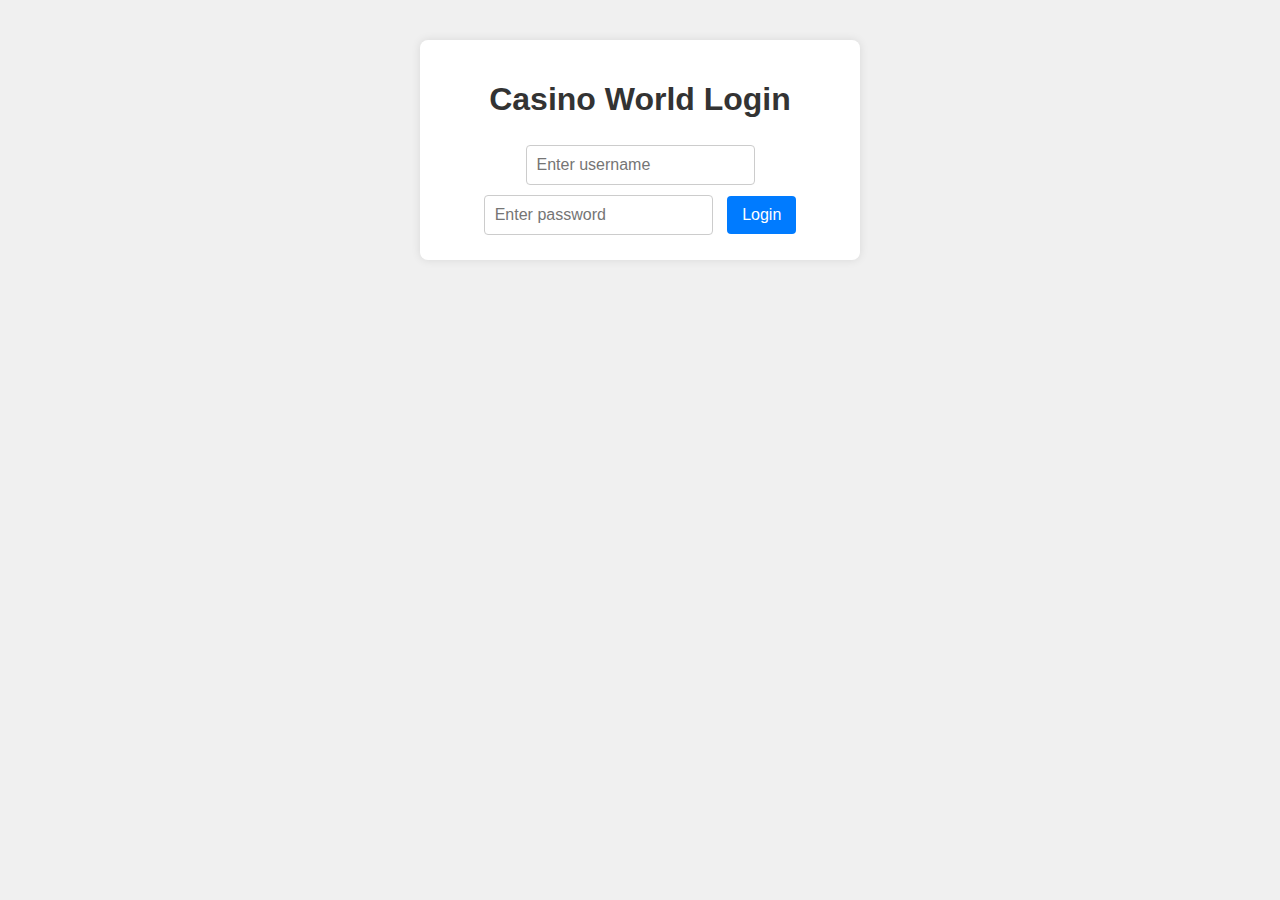
<file: index.html>
<!DOCTYPE html>
<html>
<head>
  <title>Login - Casino World</title>
  <link rel="stylesheet" href="style.css">
</head>
<body>
  <div class="container login-container">
    <h1>Casino World Login</h1>
    <form id="loginForm">
      <input type="text" id="username" placeholder="Enter username" required>
      <input type="password" id="password" placeholder="Enter password">
      <button type="submit" id="loginButton">Login</button>
    </form>
  </div>
  <script src="auth.js" defer></script>
</body>
</html>
</file>
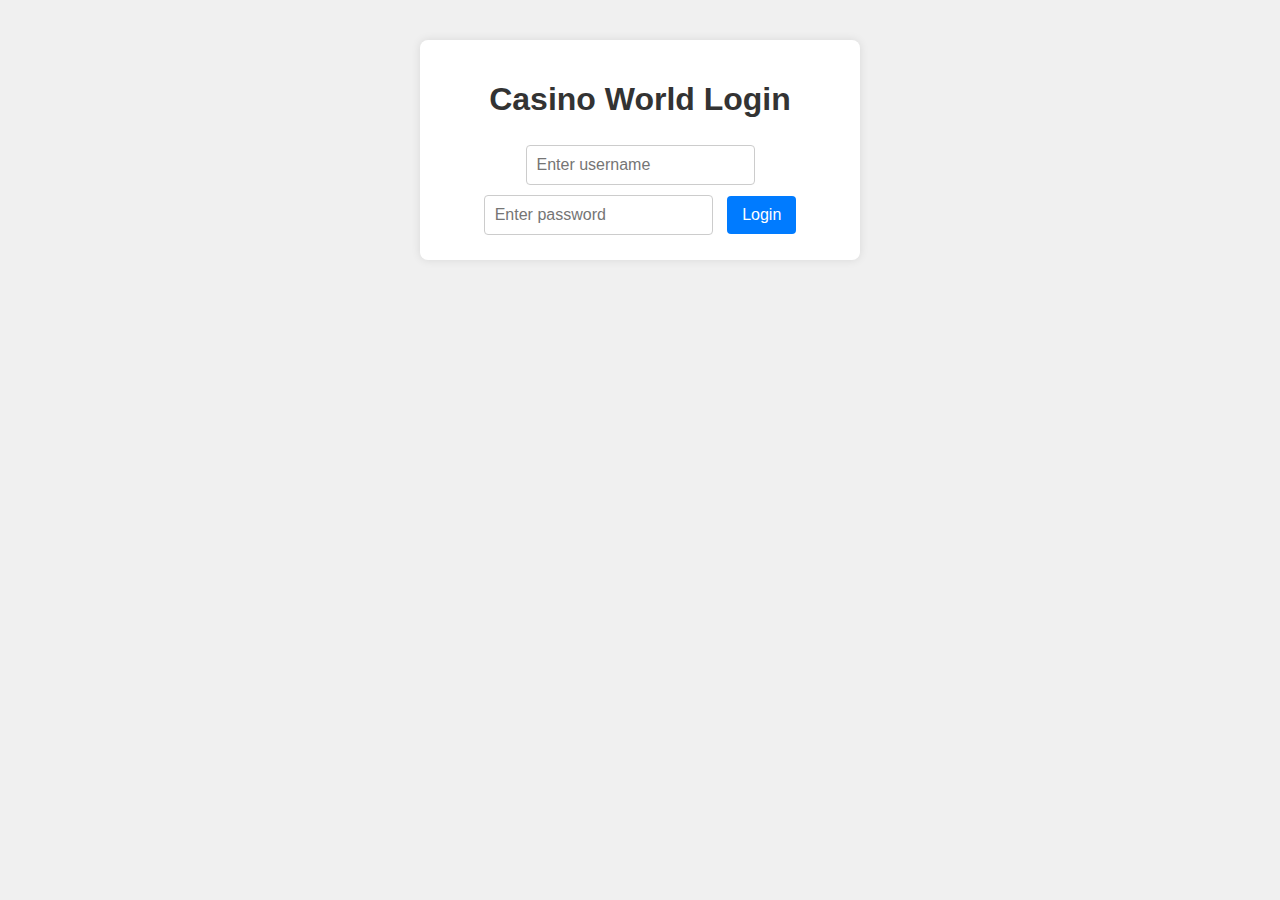
<file: lobby.html>
<!DOCTYPE html>
<html>
<head>
  <title>Game Lobby - Casino World</title>
  <link rel="stylesheet" href="style.css">
</head>
<body>
  <div class="container lobby-container">
    <h1 id="welcomeMessage"></h1>
    <nav>
      <a href="slots.html">Play Slots</a>
      <a href="poker.html">Play Poker</a>
    </nav>
    <button id="logoutButton">Logout</button>
  </div>
  <script src="main.js" defer></script>
</body>
</html>
</file>
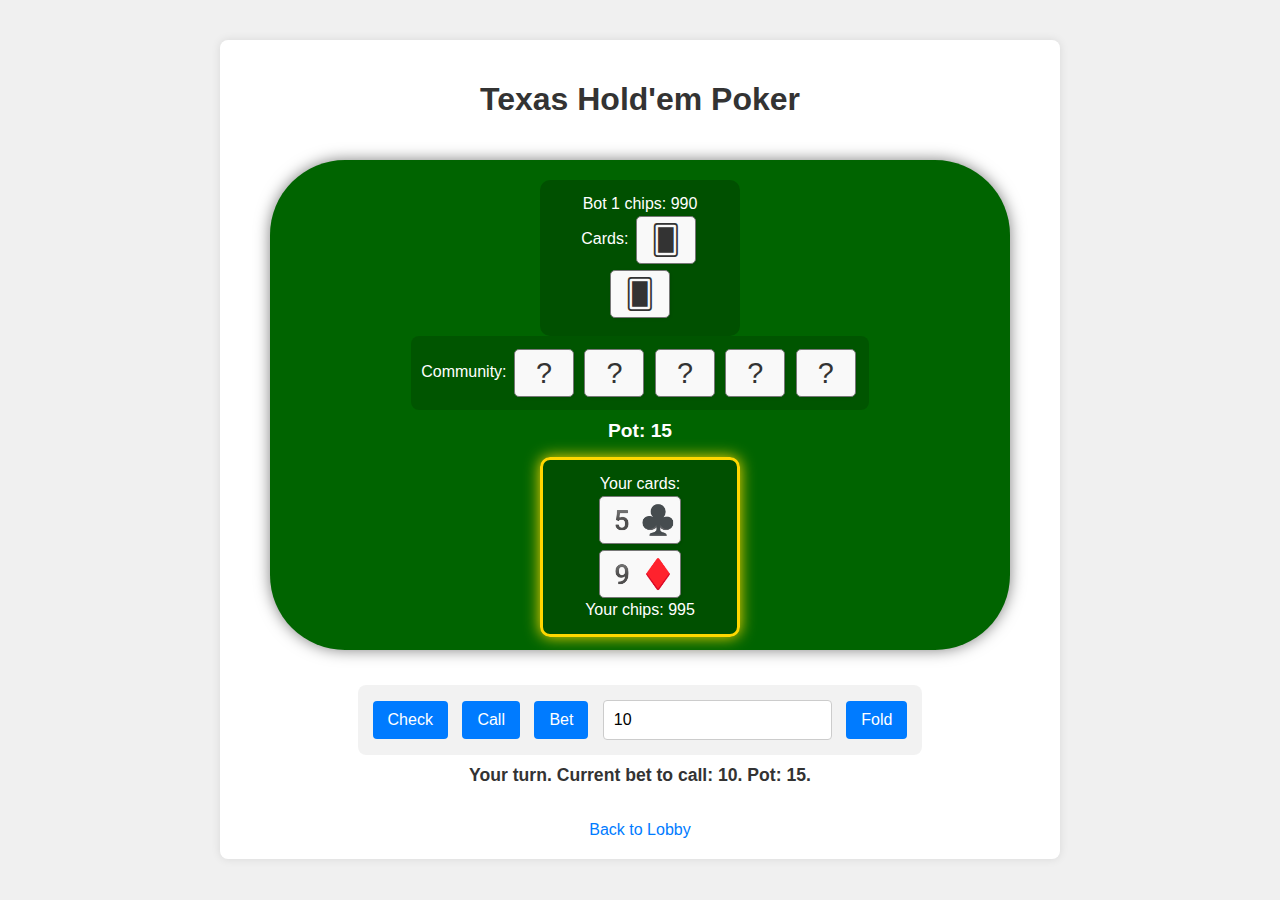
<file: poker.html>
<!DOCTYPE html>
<html>
<head>
  <title>Poker Game - Casino World</title>
  <link rel="stylesheet" href="style.css">
</head>
<body>
  <div class="container poker-page-container"> <!-- Renamed outer container for clarity -->
    <h1>Texas Hold'em Poker</h1>

    <div id="pokerTableContainer">
      <div id="pokerTable">
        <!-- Bot Area (Top-Center) -->
        <div id="bot1Area" class="table-player-area">
          <div>Bot 1 chips: <span id="bot1Chips">1000</span></div>
          <div>Cards: <span id="bot1Card1">🂠</span> <span id="bot1Card2">🂠</span></div>
        </div>

        <!-- Middle of Table: Community Cards & Pot -->
        <div id="tableCenter">
          <div id="communityCardArea">
            Community:
            <span id="communityCard1">?</span> 
            <span id="communityCard2">?</span> 
            <span id="communityCard3">?</span> 
            <span id="communityCard4">?</span> 
            <span id="communityCard5">?</span>
          </div>
          <div id="potArea">Pot: <span id="potSize">0</span></div>
        </div>

        <!-- Player Area (Bottom-Center) -->
        <div id="playerArea" class="table-player-area">
          <div id="playerCards">Your cards: <span id="playerCard1">?</span> <span id="playerCard2">?</span></div>
          <div>Your chips: <span id="playerChips">1000</span></div>
        </div>
      </div>

      <!-- Action Buttons Area -->
      <div id="playerActions">
        <button id="checkButton">Check</button>
        <button id="callButton">Call</button>
        <button id="betButton">Bet</button>
        <input type="number" id="betAmount" placeholder="Amount" value="10" min="1">
        <button id="foldButton">Fold</button>
      </div>
      
      <!-- Game Info Message -->
      <p id="pokerMessage">Welcome to Poker!</p>

      <!-- New Round Button -->
      <button id="newRoundButton" style="display:none;">New Round</button>
    </div>

    <div style="text-align: center; margin-top: 20px;">
      <a href="lobby.html">Back to Lobby</a>
    </div>
  </div>
  <script src="poker.js" defer></script>
</body>
</html>
</file>
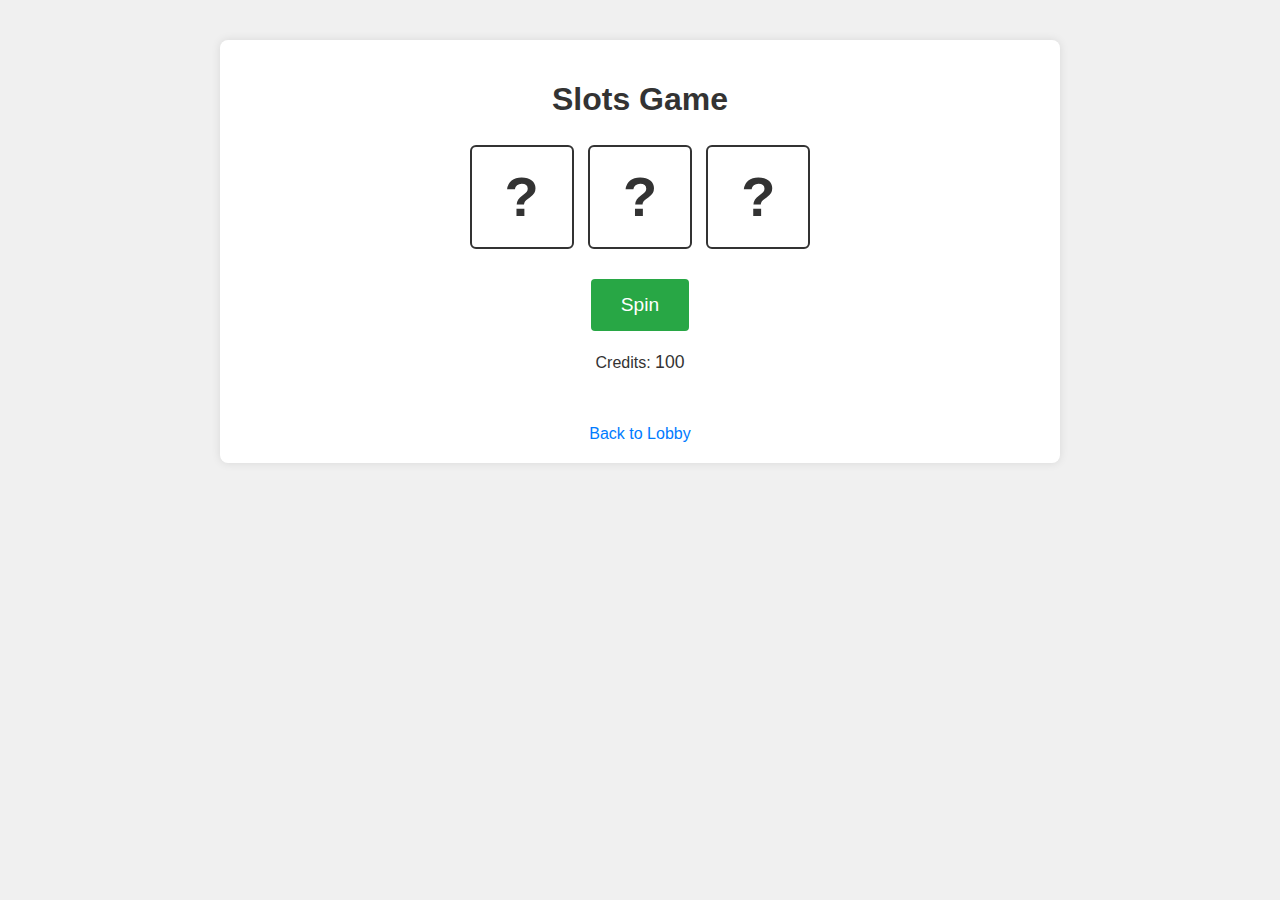
<file: slots.html>
<!DOCTYPE html>
<html>
<head>
  <title>Slots Game - Casino World</title>
  <link rel="stylesheet" href="style.css">
</head>
<body>
  <div class="container slots-container">
    <h1>Slots Game</h1>
    <div class="reel-area">
      <div class="reel" id="reel1">?</div>
      <div class="reel" id="reel2">?</div>
      <div class="reel" id="reel3">?</div>
    </div>
    <button id="spinButton">Spin</button>
    <p>Credits: <span id="creditsDisplay">100</span></p>
    <p id="slotsMessage"></p>
    <a href="lobby.html">Back to Lobby</a>
  </div>
  <script src="slots.js" defer></script>
</body>
</html>
</file>
<file: style.css>
/* General Styles */
body {
  font-family: Arial, sans-serif;
  background-color: #f0f0f0;
  margin: 0;
  padding: 20px;
  color: #333;
}

h1, h2 {
  color: #333;
  text-align: center;
}

button, input[type="submit"] /* Ensure login button gets styles */ {
  padding: 10px 15px;
  background-color: #007bff;
  color: white;
  border: none;
  border-radius: 4px;
  cursor: pointer;
  font-size: 1em;
  margin: 5px;
}

button:hover, input[type="submit"]:hover {
  background-color: #0056b3;
}

input[type="text"],
input[type="password"],
input[type="number"] {
  padding: 10px;
  border: 1px solid #ccc;
  border-radius: 4px;
  margin: 5px;
  font-size: 1em;
}

a {
  text-decoration: none;
  color: #007bff;
  margin: 0 5px;
}

a:hover {
  text-decoration: underline;
}

/* General Container for Centering Content */
.container {
  max-width: 800px;
  margin: 20px auto;
  background: white;
  padding: 20px;
  border-radius: 8px;
  box-shadow: 0 0 10px rgba(0,0,0,0.1);
}

/* Page-Specific Styles Placeholder */
/* Login Page */
.login-container {
  text-align: center;
  max-width: 400px; /* More appropriate for a login form */
}

/* Lobby Page */
.lobby-container nav {
  text-align: center;
  margin-bottom: 20px;
}

.lobby-container nav a {
  display: inline-block;
  padding: 10px 20px;
  margin: 5px 10px;
  border: 1px solid #007bff;
  border-radius: 4px;
  color: #007bff;
  font-weight: bold;
}

.lobby-container nav a:hover {
  background-color: #007bff;
  color: white;
  text-decoration: none;
}

/* Slots Game */
.slots-container {
  text-align: center;
}

.reel-area {
    margin-bottom: 20px;
}

.reel {
  border: 2px solid #333;
  width: 100px; /* Increased width */
  height: 100px; /* Increased height */
  line-height: 100px; /* Adjusted for new height */
  text-align: center;
  font-size: 3.5em; /* Increased font size for emojis */
  font-weight: bold;
  margin: 5px;
  display: inline-block;
  background-color: #fff;
  border-radius: 6px;
  vertical-align: middle;
}

#spinButton {
  padding: 15px 30px;
  font-size: 1.2em;
  background-color: #28a745; /* Green for spin */
}
#spinButton:hover {
  background-color: #218838;
}

#creditsDisplay, #slotsMessage {
  font-size: 1.1em;
  margin: 10px 0;
}
#slotsMessage {
  font-weight: bold;
  min-height: 1.5em; /* Prevent layout shift */
}

/* Poker Game */
.poker-page-container { /* Renamed from .poker-container */
  /* background-color: #e8f5e9; */ /* Removed, pokerTableContainer will handle its own background if needed */
  display: flex;
  flex-direction: column;
  align-items: center;
}

#pokerTableContainer {
  display: flex;
  flex-direction: column;
  align-items: center;
  width: 100%; /* Or a specific max-width */
}

#pokerTable {
  background-color: #006400; /* dark green, like felt */
  /* border-radius: 100px / 60px; */ /* Oval shape */
  border-radius: 75px; /* Rounded rectangle, adjust for desired roundness */
  padding: 20px;
  margin: 20px auto;
  position: relative; 
  width: 700px; /* example dimensions */
  height: 450px; /* example dimensions */
  display: flex;
  flex-direction: column;
  justify-content: space-between; /* Pushes bot to top, player to bottom, center area in middle */
  align-items: center;
  box-shadow: 0 0 15px rgba(0,0,0,0.5);
}

#communityCardArea {
  text-align: center;
  margin-bottom: 10px;
  color: white; /* Text like "Community:" should be white */
  padding: 10px;
  background-color: rgba(0,0,0,0.15);
  border-radius: 8px;
}

#potArea {
  text-align: center;
  color: white;
  font-weight: bold;
  margin-bottom: 15px;
  font-size: 1.2em;
}

.table-player-area {
  background-color: rgba(0,0,0,0.2); 
  padding: 15px;
  border-radius: 10px;
  color: white;
  text-align: center;
  width: 200px; /* Give player/bot areas a defined width */
  box-sizing: border-box; /* Include padding in width */
}

#playerArea {
  /* Positioned by flexbox (order or justify-content on parent) */
}

#bot1Area {
  /* Positioned by flexbox */
}

.active-player {
  border: 3px solid #FFD700; /* Gold border */
  box-shadow: 0 0 15px #FFD700; /* Gold glow */
}


#playerCards span, 
#communityCardArea span, /* Target community card spans directly */
#bot1Area span[id^="bot1Card"] /* Target bot card spans directly */ {
  border: 1px solid #777;
  background: #f9f9f9;
  color: #333; 
  padding: 8px 4px; 
  margin: 3px;
  display: inline-block;
  min-width: 50px; /* Increased to fit "10♠️" and padding */
  min-height: 30px; /* Ensure consistent height */
  line-height: 30px; /* For vertical centering if needed, adjust with padding */
  text-align: center;
  border-radius: 5px;
  font-size: 1.8em; /* Increased for emoji clarity */
  font-weight: normal; /* Emojis might have their own weight, bold might not be necessary */
  font-family: 'Segoe UI Emoji', 'Apple Color Emoji', 'Noto Color Emoji', sans-serif;
  box-shadow: 1px 1px 3px rgba(0,0,0,0.1);
  vertical-align: middle; 
}

/* Redundant rule removed, the one above is sufficient. */

#playerActions { /* Renamed from #actionButtons */
    margin-top: 15px;
    padding: 10px;
    text-align: center;
    background-color: rgba(0,0,0,0.05); /* Light background for action area */
    border-radius: 8px;
}

#playerActions button {
  margin: 5px;
}

#pokerMessage { /* Potentially remove #potSize from here if styled via #potArea */
  font-size: 1.1em;
  margin: 10px 0;
  font-weight: bold;
}
#pokerMessage {
    min-height: 1.5em; /* Prevent layout shift */
}

#newRoundButton {
    background-color: #ffc107; /* Amber for new round */
    color: #333;
}
#newRoundButton:hover {
    background-color: #e0a800;
}

/* Ensure logout button is styled in lobby */
#logoutButton {
    background-color: #dc3545; /* Red for logout */
    display: block; /* Make it block to center it if needed */
    margin: 20px auto 0; /* Center it and add top margin */
}
#logoutButton:hover {
    background-color: #c82333;
}
</file>
